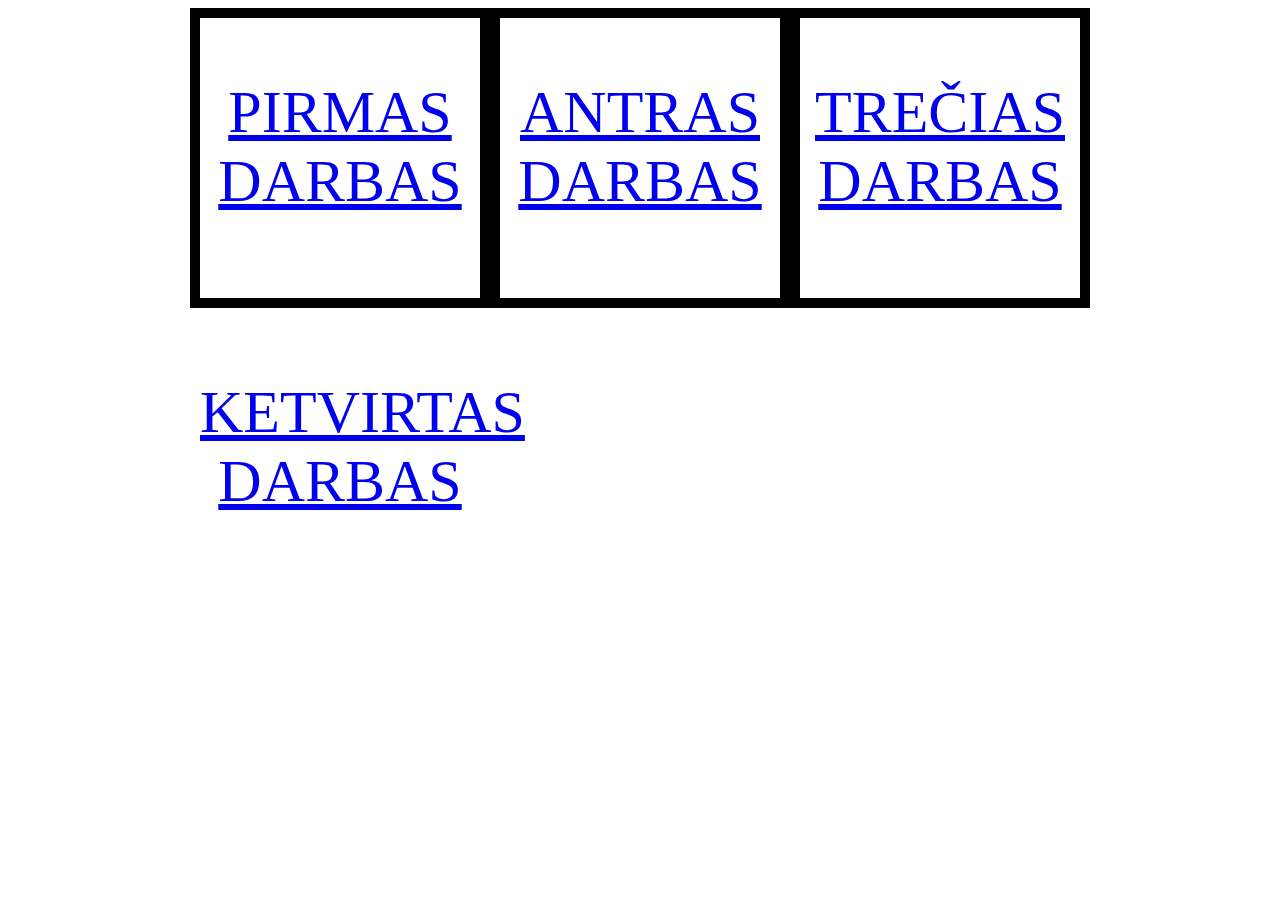
<file: index.html>
<!DOCTYPE html>
<html>
    <head>
        <link rel="stylesheet" type="text/css" href="githubstyle.css">
        <meta charset="utf-8">
    </head>
    <body>
        <div class="div">
            <div class="float"> <p><a href="keliones.html">PIRMAS DARBAS</a></p> </div>
            <div class="float"> <p><a href="pradinis.html">ANTRAS DARBAS</a></a></p> </div>
            <div class="float"> <p><a href="blogas.html">TREČIAS DARBAS</a></p></div>
            <div class="float"> <p><a href="uzd1.html">KETVIRTAS DARBAS</a></p></div>
        </div>
    </body>

</html>
</file>
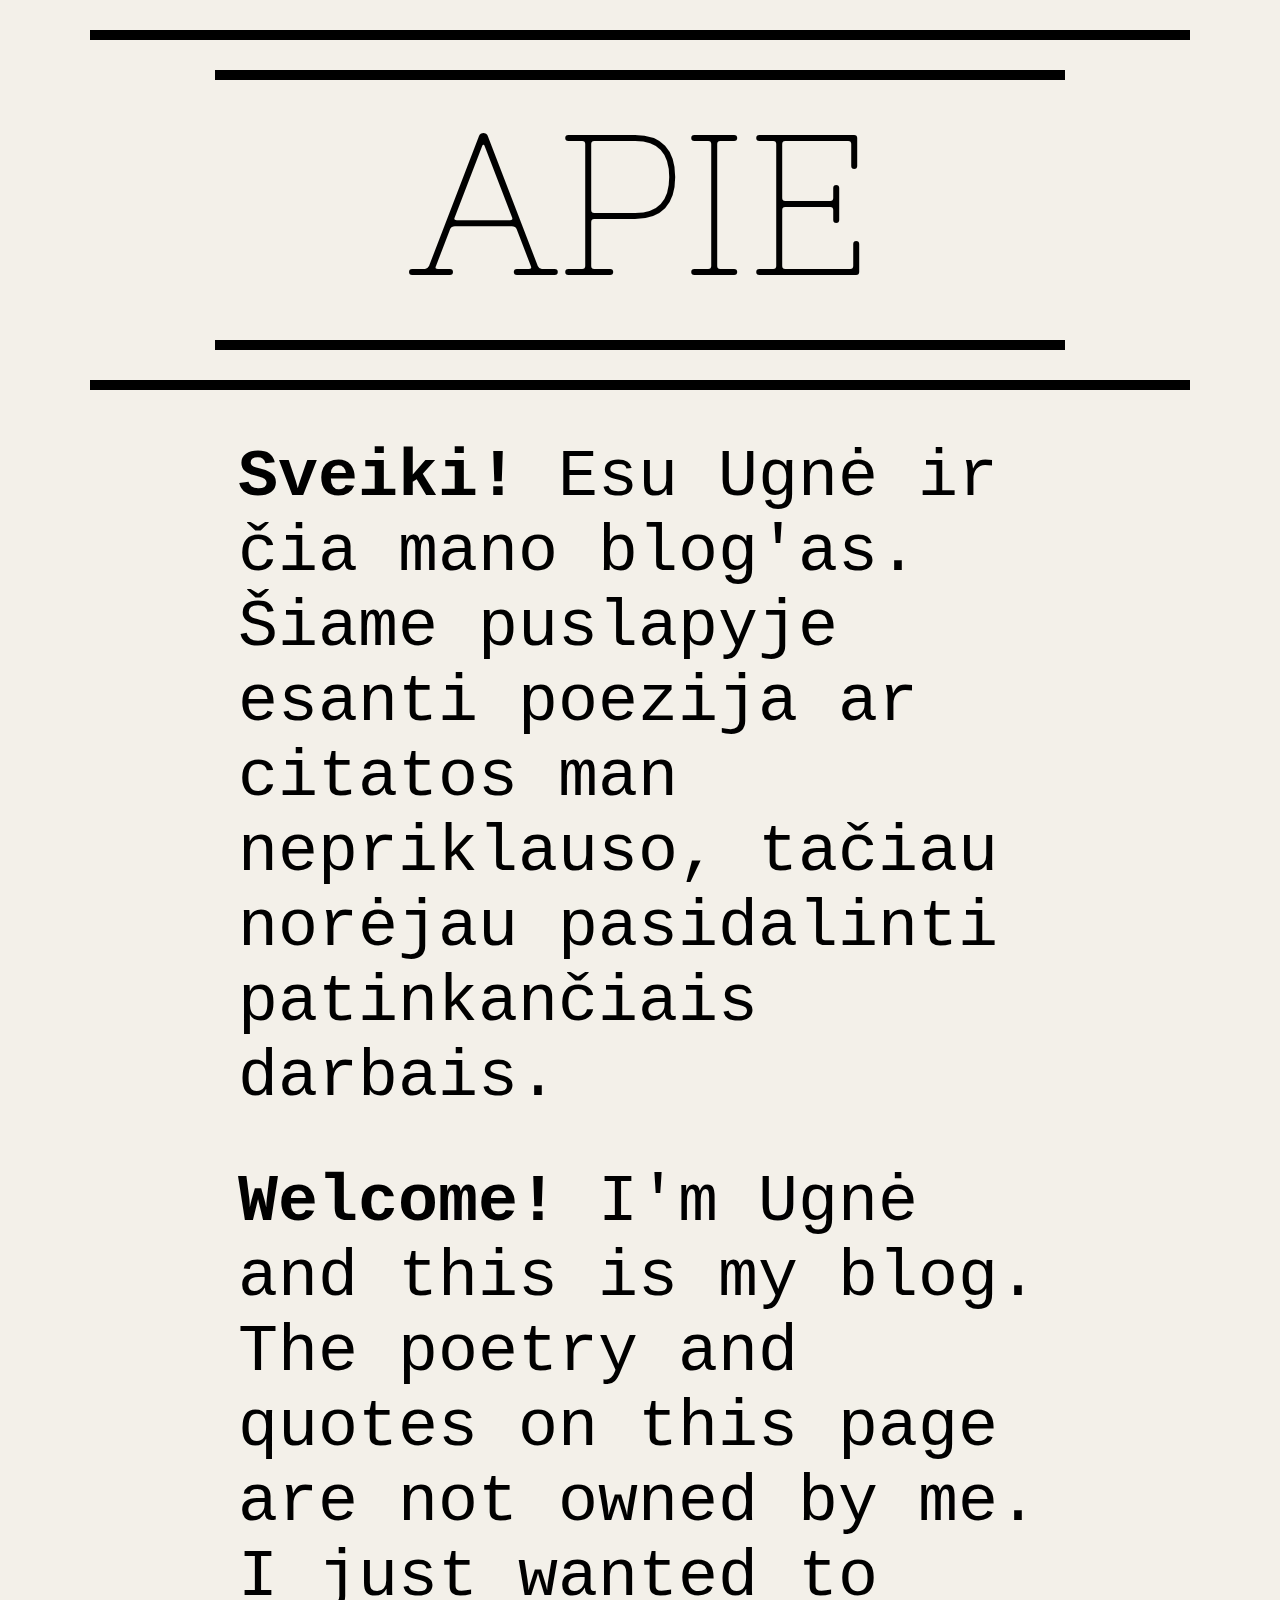
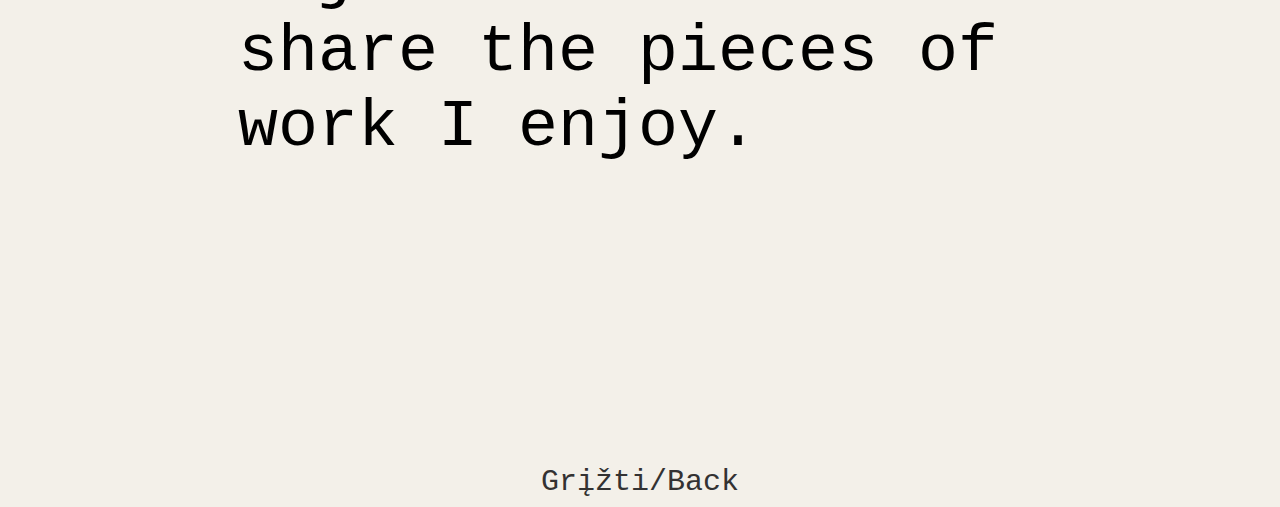
<file: about.html>
<!DOCTYPE html>
<html>
    <head>
        <link rel="stylesheet" type="text/css" href="blogasstyle.css">
        <link href='https://fonts.googleapis.com/css?family=Raleway' rel='stylesheet'>
        <link href='http://fonts.googleapis.com/css?family=Great+Vibes' rel='stylesheet' type='text/css'>

        <link href='http://fonts.googleapis.com/css?family=Nixie+One' rel='stylesheet' type='text/css'>

        <link href='http://fonts.googleapis.com/css?family=Imprima' rel='stylesheet' type='text/css'>
        <meta charset="utf-8">
    </head>
    <body bgcolor="#F3F0E9">
        <div id="div"></div>
        <div class="divtrumpi"></div>
            
        <div id="apie"><h> APIE</h></div>
        <div class="divtrumpi"></div>
        <div id="div"></div>
        <div class="welcome"> <b>Sveiki!</b> Esu Ugnė ir čia mano blog'as. Šiame puslapyje esanti poezija ar citatos man nepriklauso, tačiau norėjau pasidalinti patinkančiais darbais.</div>
        <div class="welcome"><b>Welcome!</b> I'm Ugnė and this is my blog. The poetry and quotes on this page are not owned by me. I just wanted to share the pieces of work I enjoy.</div>
        <div class="back"> <a href="blogas.html">Grįžti/Back</a></div>
    </body>

</html>
</file>
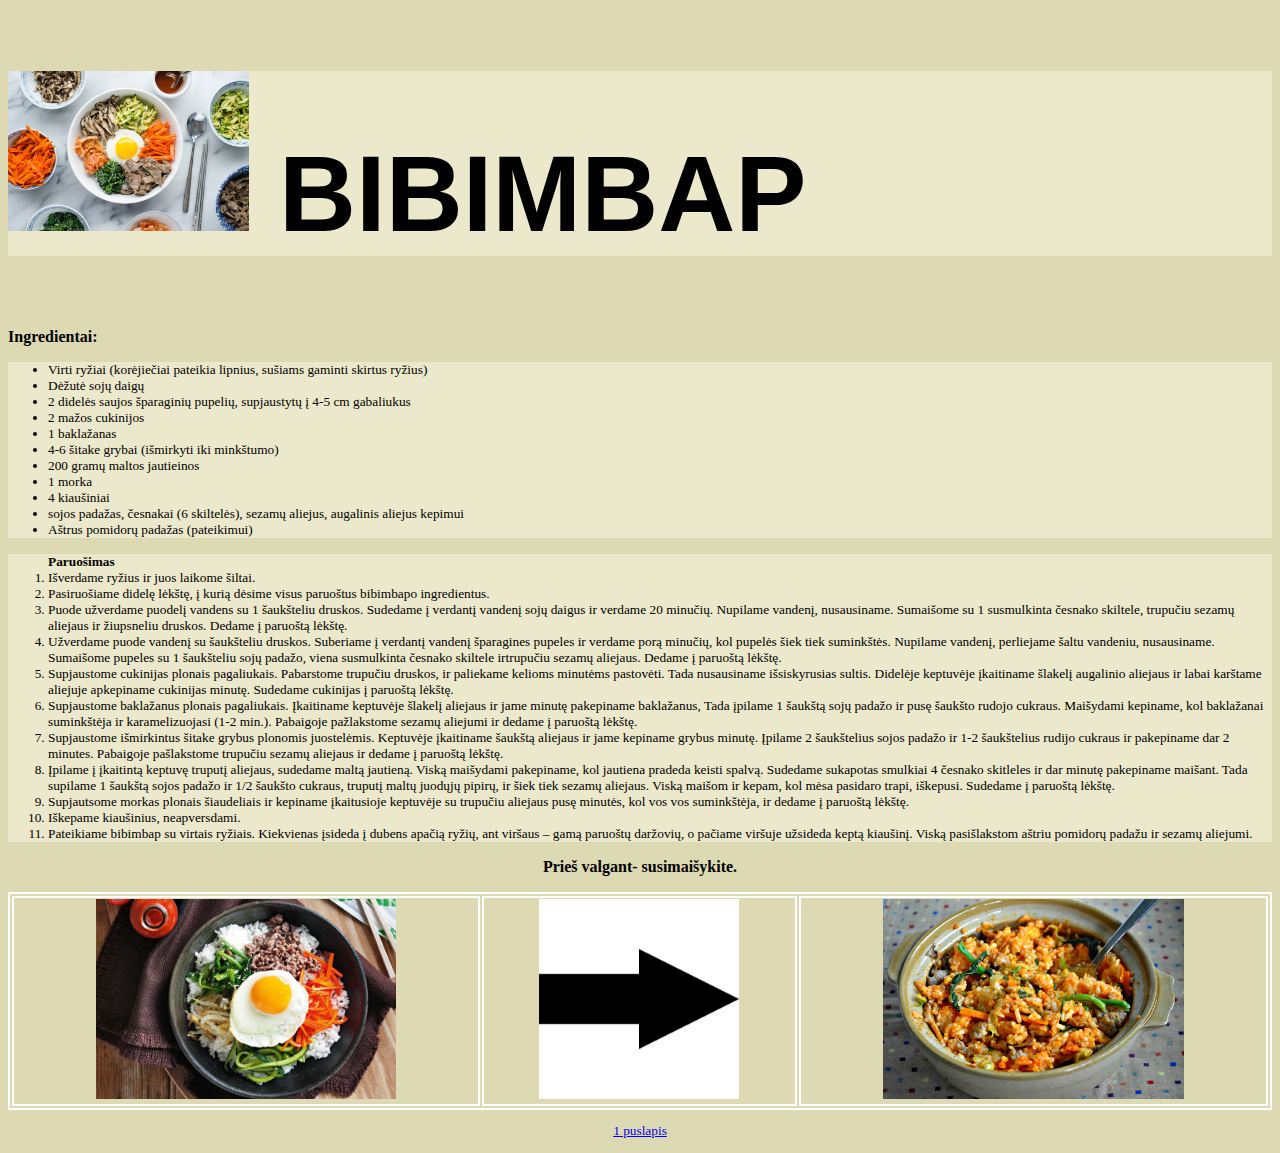
<file: antras.html>
<!DOCTYPE html>
<html>
    <head>
        <link rel="stylesheet" type="text/css" href="mystyle.css">
        <meta charset="utf-8">
    </head>
    <body id="grad">
    <h1 class="pavadinimas2"><img src="bibimbap.jpg" height=160pt> BIBIMBAP</h1>
    <p>
        <b>Ingredientai:</b>
        <ul class="list1">
            <li>Virti ryžiai (korėjiečiai pateikia lipnius, sušiams gaminti skirtus ryžius)</li>
            <li>Dėžutė sojų daigų</li>
            <li>2 didelės saujos šparaginių pupelių, supjaustytų į 4-5 cm gabaliukus</li>
            <li>2 mažos cukinijos</li>
            <li>1 baklažanas</li>
            <li>4-6 šitake grybai (išmirkyti iki minkštumo)</li>
            <li>200 gramų maltos jautieinos</li>
            <li>1 morka</li>
            <li>4 kiaušiniai</li>
            <li>sojos padažas, česnakai (6 skiltelės),  sezamų aliejus, augalinis aliejus kepimui</li>
            <li>Aštrus pomidorų padažas (pateikimui)</li>
        </ul>
    </p>
    <p>
        <ol class="list1">
            <b>Paruošimas</b>
            <li>Išverdame ryžius ir juos laikome šiltai.</li>
            <li>Pasiruošiame didelę lėkštę, į kurią dėsime visus paruoštus bibimbapo ingredientus.</li>
            <li>Puode užverdame puodelį vandens su 1 šaukšteliu druskos. Sudedame į verdantį vandenį sojų daigus ir verdame 20 minučių. Nupilame vandenį, nusausiname. Sumaišome su 1 susmulkinta česnako skiltele, trupučiu sezamų aliejaus ir žiupsneliu druskos. Dedame į paruoštą lėkštę.</li> 
            <li>Užverdame puode vandenį su šaukšteliu druskos. Suberiame į verdantį vandenį šparagines pupeles ir verdame porą minučių, kol pupelės šiek tiek suminkštės. Nupilame vandenį, perliejame šaltu vandeniu, nusausiname. Sumaišome pupeles su 1 šaukšteliu sojų padažo, viena susmulkinta česnako skiltele irtrupučiu sezamų aliejaus. Dedame į paruoštą lėkštę.</li>
            <li>Supjaustome cukinijas plonais pagaliukais. Pabarstome trupučiu druskos, ir paliekame kelioms minutėms pastovėti. Tada nusausiname išsiskyrusias sultis. Didelėje keptuvėje įkaitiname šlakelį augalinio aliejaus ir labai karštame aliejuje apkepiname cukinijas minutę. Sudedame cukinijas į paruoštą lėkštę.</li>
            <li>Supjaustome baklažanus plonais pagaliukais. Įkaitiname keptuvėje šlakelį aliejaus ir jame minutę pakepiname baklažanus, Tada įpilame 1 šaukštą sojų padažo ir pusę šaukšto rudojo cukraus. Maišydami kepiname, kol baklažanai suminkštėja ir karamelizuojasi (1-2 min.). Pabaigoje pažlakstome sezamų aliejumi ir dedame į paruoštą lėkštę.</li>
            <li>Supjaustome išmirkintus šitake grybus plonomis juostelėmis. Keptuvėje įkaitiname šaukštą aliejaus ir jame kepiname grybus minutę. Įpilame  2 šaukštelius sojos padažo ir 1-2 šaukštelius rudijo cukraus ir pakepiname dar 2 minutes. Pabaigoje pašlakstome trupučiu sezamų aliejaus ir dedame į paruoštą lėkštę.</li>
            <li>Įpilame į įkaitintą keptuvę truputį aliejaus, sudedame maltą jautieną. Viską maišydami pakepiname, kol jautiena pradeda keisti spalvą. Sudedame sukapotas smulkiai 4 česnako skitleles ir dar minutę pakepiname maišant. Tada supilame 1 šaukštą sojos padažo ir 1/2 šaukšto cukraus, truputį maltų juodųjų pipirų, ir šiek tiek sezamų aliejaus. Viską maišom ir kepam, kol mėsa pasidaro trapi, iškepusi. Sudedame į paruoštą lėkštę.</li>
            <li>Supjautsome morkas plonais šiaudeliais ir kepiname įkaitusioje keptuvėje su trupučiu aliejaus pusę minutės, kol vos vos suminkštėja, ir dedame į paruoštą lėkštę.  </li>
            <li>Iškepame kiaušinius, neapversdami.</li>
            <li>Pateikiame bibimbap su virtais ryžiais. Kiekvienas įsideda į dubens apačią ryžių, ant viršaus – gamą  paruoštų daržovių, o pačiame viršuje užsideda keptą kiaušinį. Viską pasišlakstom aštriu pomidorų padažu ir sezamų aliejumi.</li>
        </ol>
    </p>
    </p>
    <p align="center">
        <b>Prieš valgant- susimaišykite.</b> 
    </p>
    <table align="center">
        <tr>
            <td><img src="nonmixed.jpeg"  height=200pt></td>
            <td><img src="rodykle.jpg"  height=200pt></td>
            <td><img src="mixed.jpg"  height=200pt></td>
        </tr>
    </table>  
    </body>
    <p id="psl" >
    <a href="pradinis.html"> 1 puslapis</a>
    </p>

</html>
</file>
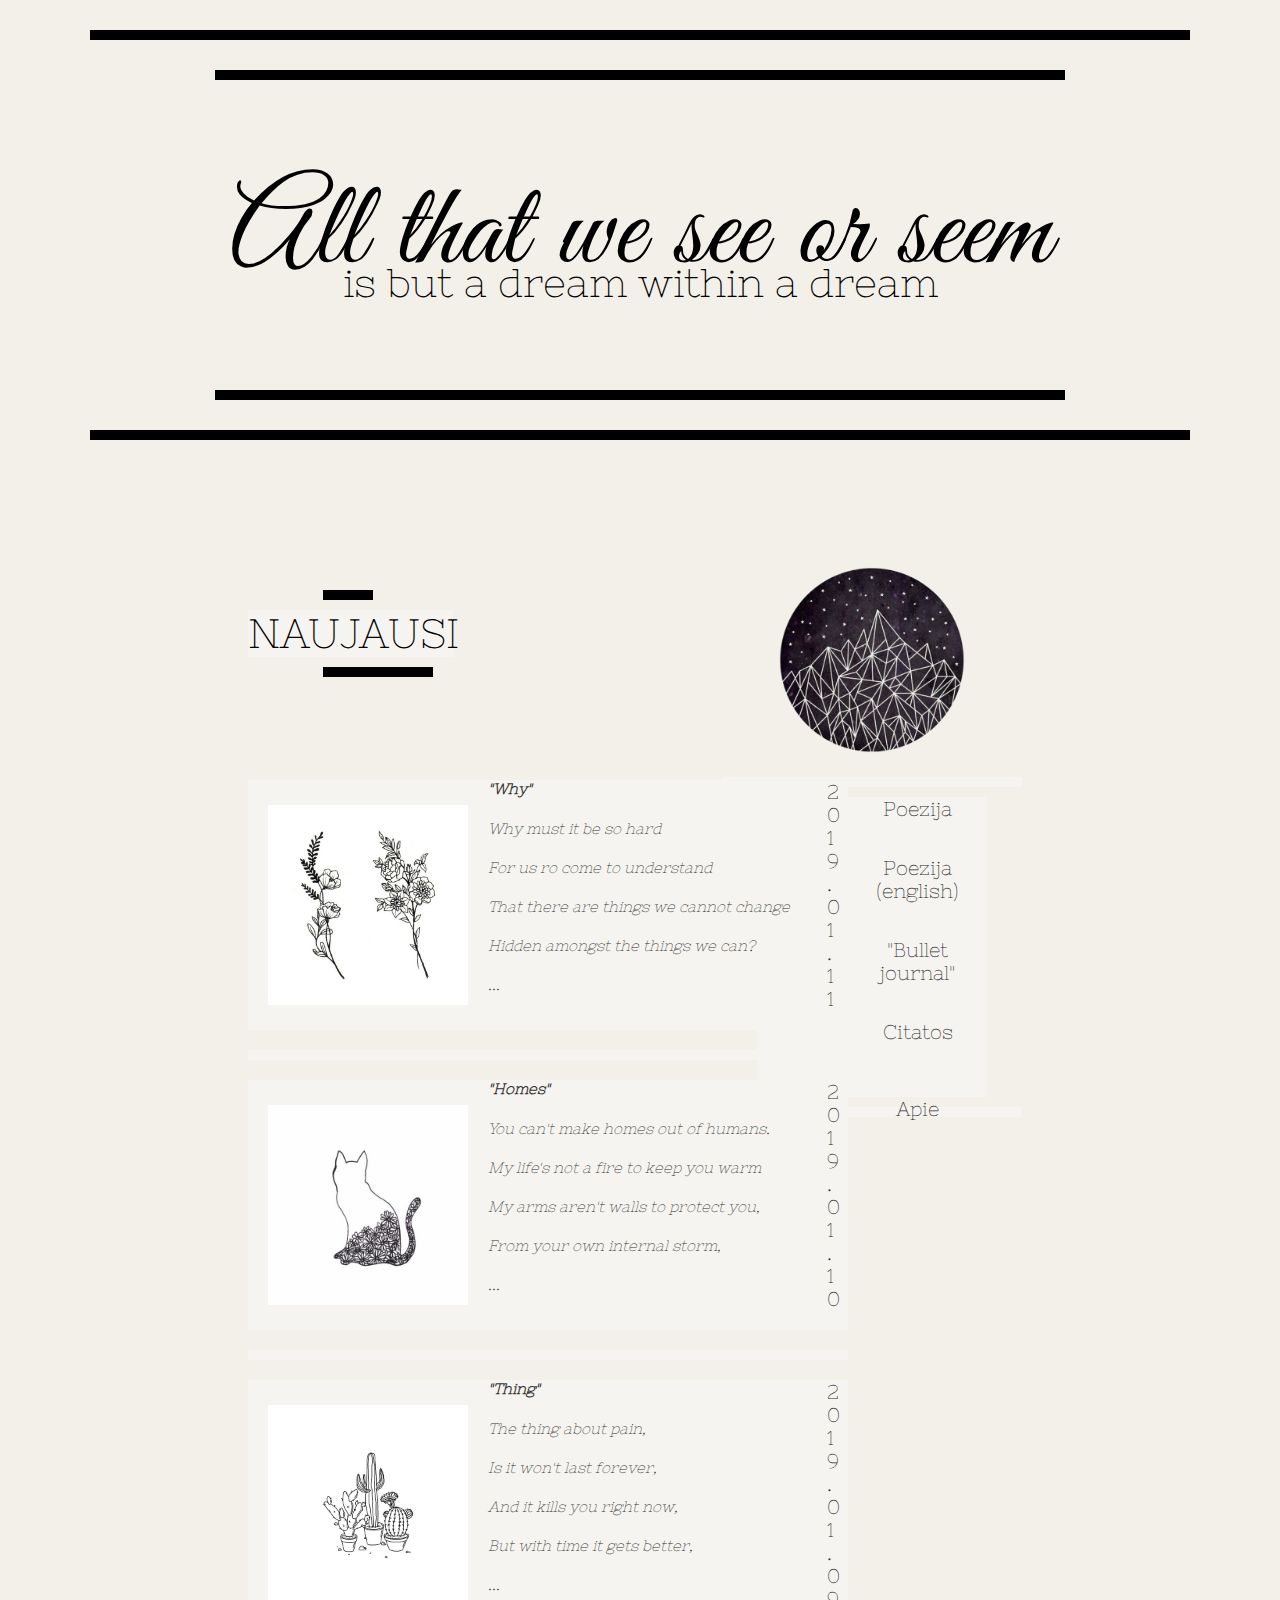
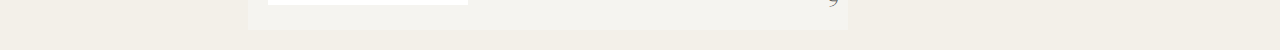
<file: blogas.html>
<!DOCTYPE html>
<html>
    <head>
        <link rel="stylesheet" type="text/css" href="blogasstyle.css">
        <link href='https://fonts.googleapis.com/css?family=Raleway' rel='stylesheet'>
        <link href='http://fonts.googleapis.com/css?family=Great+Vibes' rel='stylesheet' type='text/css'>

        <link href='http://fonts.googleapis.com/css?family=Nixie+One' rel='stylesheet' type='text/css'>
        <meta charset="utf-8">
    </head>
    <body bgcolor="#F3F0E9">
        <div id="div"></div>
        <div class="divtrumpi"></div>
        
        <div>
            <div id="header"><h> All that we see or seem</h></div>
            <div id="header2">is but a dream within a dream</div>
        </div>
        
        <div class="divtrumpi"></div>
        <div id="div"></div>
        <div id="foto"><img src="profilis1.png" align="right" height="200px"></div>
        <div id="divdartrumpesni"></div>
        <div id="naujausi"> NAUJAUSI</div>
        <div id="divdartrumpesni2"></div>

    <a href="poem1.html">
        <div class="tekstai">

        <div class="divfoto"><img src="gele.jpg" align="right" height="200px"></div>
        <div class="divdata">2019.01.11</div> <h class="divpoem"> <b>"Why"</b></h>
        <div class="divpoem"> Why must it be so hard </div>
        <div class="divpoem"> For us ro come to understand</div>
        <div class="divpoem"> That there are things we cannot change</div>
        <div class="divpoem"> Hidden amongst the things we can?</div>
        <div class="divpoem"> ...</div>
        
        </div>
       </a>
        

        <div id="baltitrumpi"></div>
        <div class="atskyrimas"></div>
    <a href="poem2.html"><div class="tekstai">

        <div class="divfoto"><img src="kate.jpg" align="right" height="200px"></div>
        <div class="divdata">2019.01.10</div> <h class="divpoem"> <b>"Homes"</b></h>
        <div class="divpoem"> You can't make homes out of humans. </div>
        <div class="divpoem"> My life's not a fire to keep you warm</div>
        <div class="divpoem"> My arms aren't walls to protect you,</div>
        <div class="divpoem"> From your own internal storm,</div>
        <div class="divpoem"> ...</div>

    </div></a>
        <div class="atskyrimas"></div>

    <a href="poem3.html"><div class="tekstai">

        <div class="divfoto"><img src="cactus.jpg" align="right" height="200px"></div>
        <div class="divdata">2019.01.09</div> <h class="divpoem"> <b>"Thing"</b></h>
        <div class="divpoem"> The thing about pain, </div>
        <div class="divpoem"> Is it won't last forever,</div>
        <div class="divpoem"> And it kills you right now,</div>
        <div class="divpoem"> But with time it gets better,</div>
        <div class="divpoem"> ...</div>

    </div></a>

    <div id="info">
            <div id="infotxt">Poezija</div>
            <div>&NonBreakingSpace;</div>
            <div>&NonBreakingSpace;</div>
            <div id="infotxt">Poezija (english)</div>
            <div>&NonBreakingSpace;</div>
            <div>&NonBreakingSpace;</div>
            <div id="infotxt">"Bullet journal"</div>
            <div>&NonBreakingSpace;</div>
            <div>&NonBreakingSpace;</div>
            <div id="infotxt">Citatos</div>
            <div>&NonBreakingSpace;</div>
            <div>&NonBreakingSpace;</div>
            <div>&NonBreakingSpace;</div>
            <div id="infotxt"><a href="about.html">Apie</a></div>
    </div>
        <div id="baltitrumpi1"></div>
        
    </body>

</html>
</file>
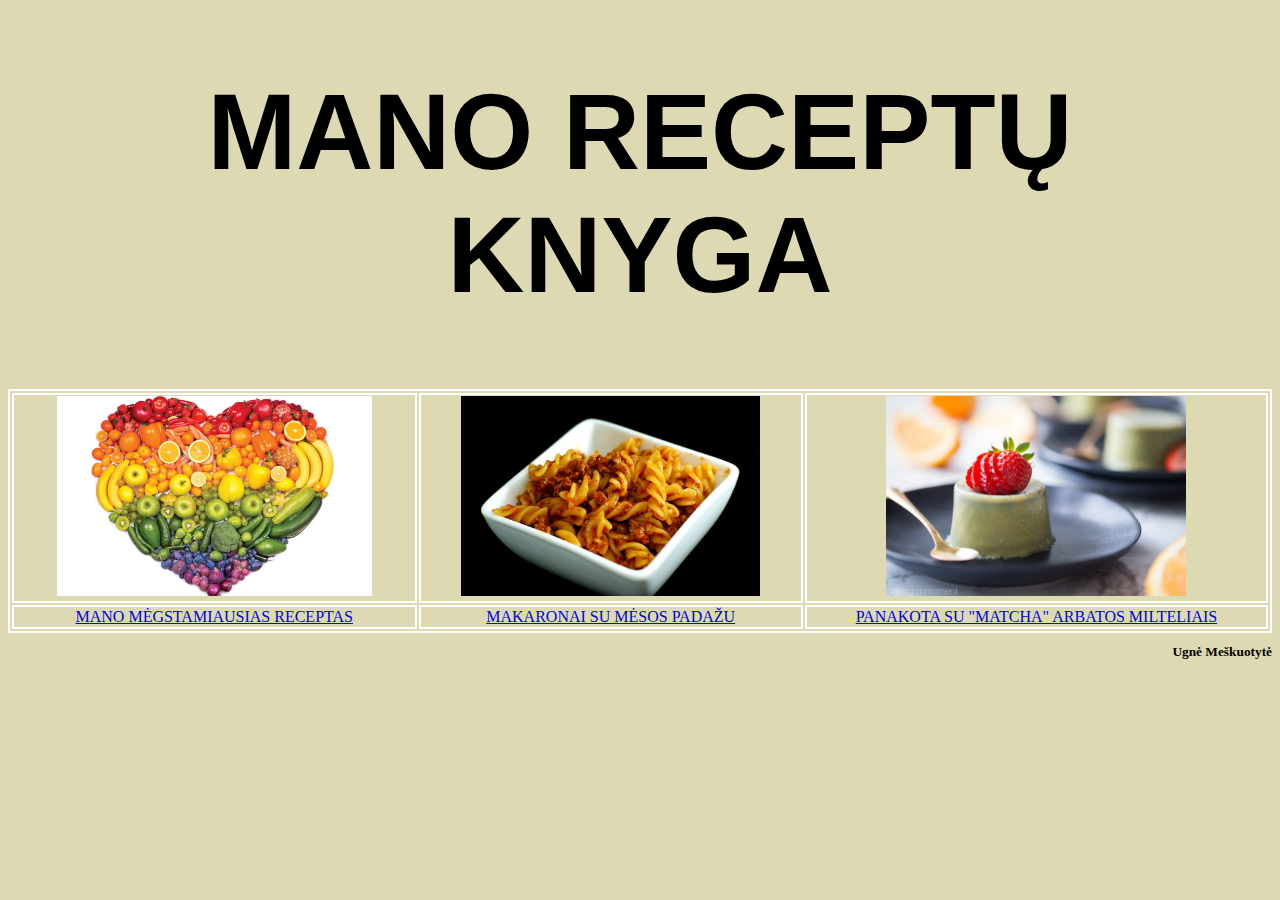
<file: index1.html>
<!DOCTYPE html>
<html>
    <head>
        <link rel="stylesheet" type="text/css" href="mystyle.css">
        <meta charset="utf-8">
    </head>
    <body id="grad">
        <h1 class="pavadinimas">
            MANO RECEPTŲ KNYGA
        </h1>
        <table align="center">
            <tr>
                <td><img src="maistas.jpg"height=200pt></td>
                <td><img src="makaronai.jpg" height=200pt></td>
                <td><img src="panakota.jpg" height=200pt></td>
            </tr>
            <tr>
                <td><a href="antras.html">MANO MĖGSTAMIAUSIAS RECEPTAS</a></td>
                <td><a href="http://kasuvalgyti.lt/2011/09/makaronai-su-mesos-padazu/"> MAKARONAI SU MĖSOS PADAŽU</a></td>
                <td><a href="https://www.15min.lt/maistas/receptas/panakota-su-matcha-arbatos-milteliais-5141">PANAKOTA SU "MATCHA" ARBATOS MILTELIAIS</a></td>
            </tr>
        </table>
        <h2 id="vardas1"> Ugnė Meškuotytė</h2>
    </body>

</html>
</file>
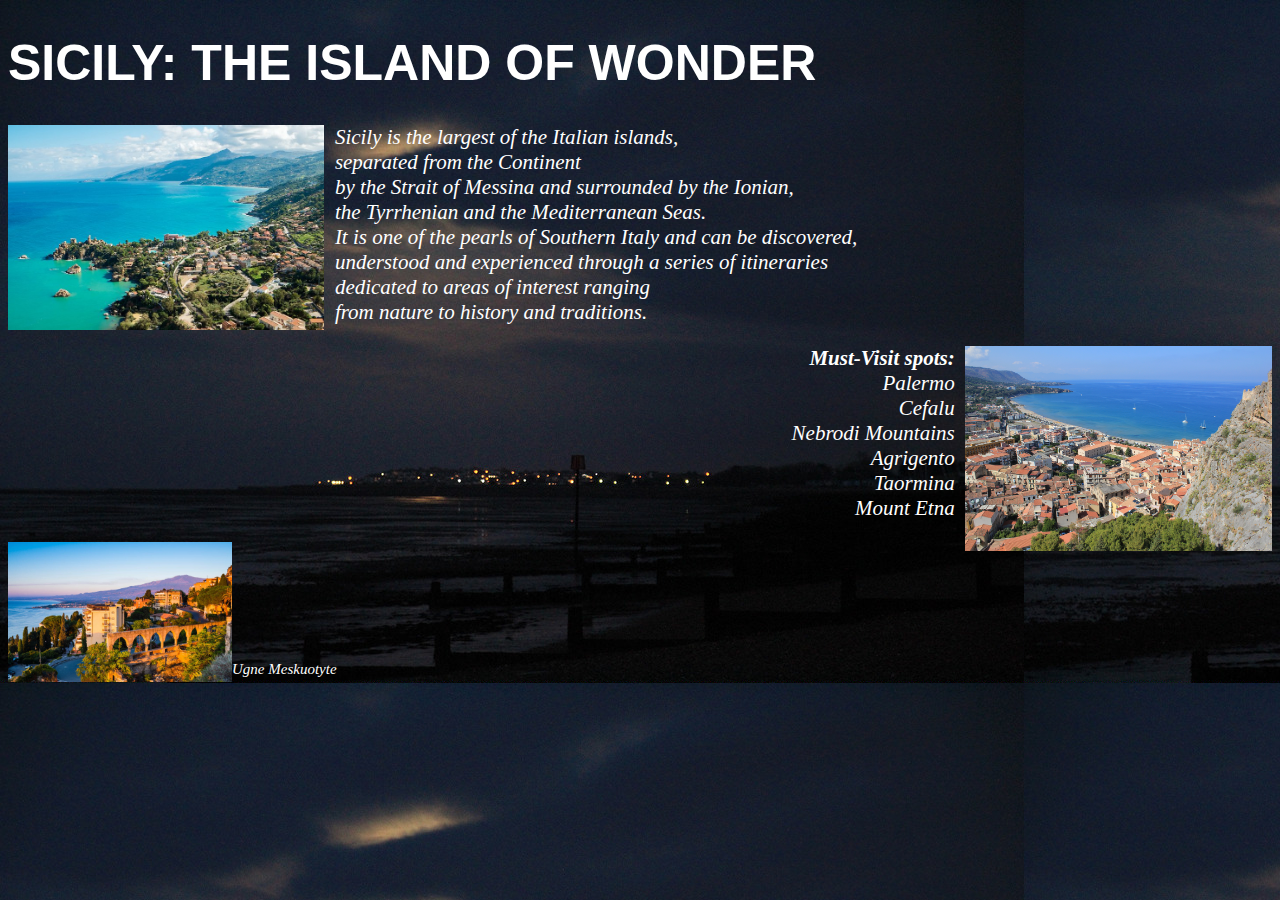
<file: keliones.html>
<!DOCTYPE html>
<html>
    <head>
        <style>
            .antrastes{
                font-size:50px;
                font-family:'Segoe UI', Tahoma, Geneva, Verdana, sans-serif;
                font-style: bold;
                text-align:left;
                color: white;
            }
            .tekstas{

                font-size:21px;
                font-family:Cambria, Cochin, Georgia, Times, 'Times New Roman', serif;
                text-align:left;
                font-style:italic;
                color: white;
            }
            .list{
                font-size:21px;
                font-family: Cambria, Cochin, Georgia, Times, 'Times New Roman', serif;
                text-align: right;
                font-style:italic;
                color: white;
            }
            #vardas{
                font-size:15px;
                font-family: Cambria, Cochin, Georgia, Times, 'Times New Roman', serif;
                font-style:italic;
                color: white;
                text-align:bottom;
            }
        </style>
    </head>

    <body background="jura1.jpg">
    <h1 class="antrastes" > SICILY: THE ISLAND OF WONDER </h1>
    <p class="tekstas">    
        <img src="sicilija.jpg" align="left" height="205">
        <list>
        &NonBreakingSpace; Sicily is the largest of the Italian islands, <br>
        &NonBreakingSpace; separated from the Continent <br>
        &NonBreakingSpace; by the Strait of Messina and surrounded by the Ionian, <br>
        &NonBreakingSpace; the Tyrrhenian and the Mediterranean Seas.<br>
    
        &NonBreakingSpace; It is one of the pearls of Southern Italy and can be discovered, <br>
        &NonBreakingSpace; understood and experienced through a series of itineraries <br>
        &NonBreakingSpace; dedicated to areas of interest ranging <br>
        &NonBreakingSpace; from nature to history and traditions. <br>
        </list>
    
    </p>
    <p class="list">
        <img src="namai.jpg" align="right" height="205">
        <list> 
            <b>Must-Visit spots: &NonBreakingSpace; </b> <br>
            Palermo &NonBreakingSpace;<br>
            Cefalu &NonBreakingSpace;<br>
            Nebrodi Mountains &NonBreakingSpace;<br>
            Agrigento &NonBreakingSpace;<br>
            Taormina &NonBreakingSpace;<br>
            Mount Etna &NonBreakingSpace;<br>
            
        </list>
    </p>
    <img src="taip.jpg" align="left" height="140">
    <p id="vardas">
        <br><br><br><br><br><br><br>
        Ugne Meskuotyte
    </p>
    </body>


</html>
</file>
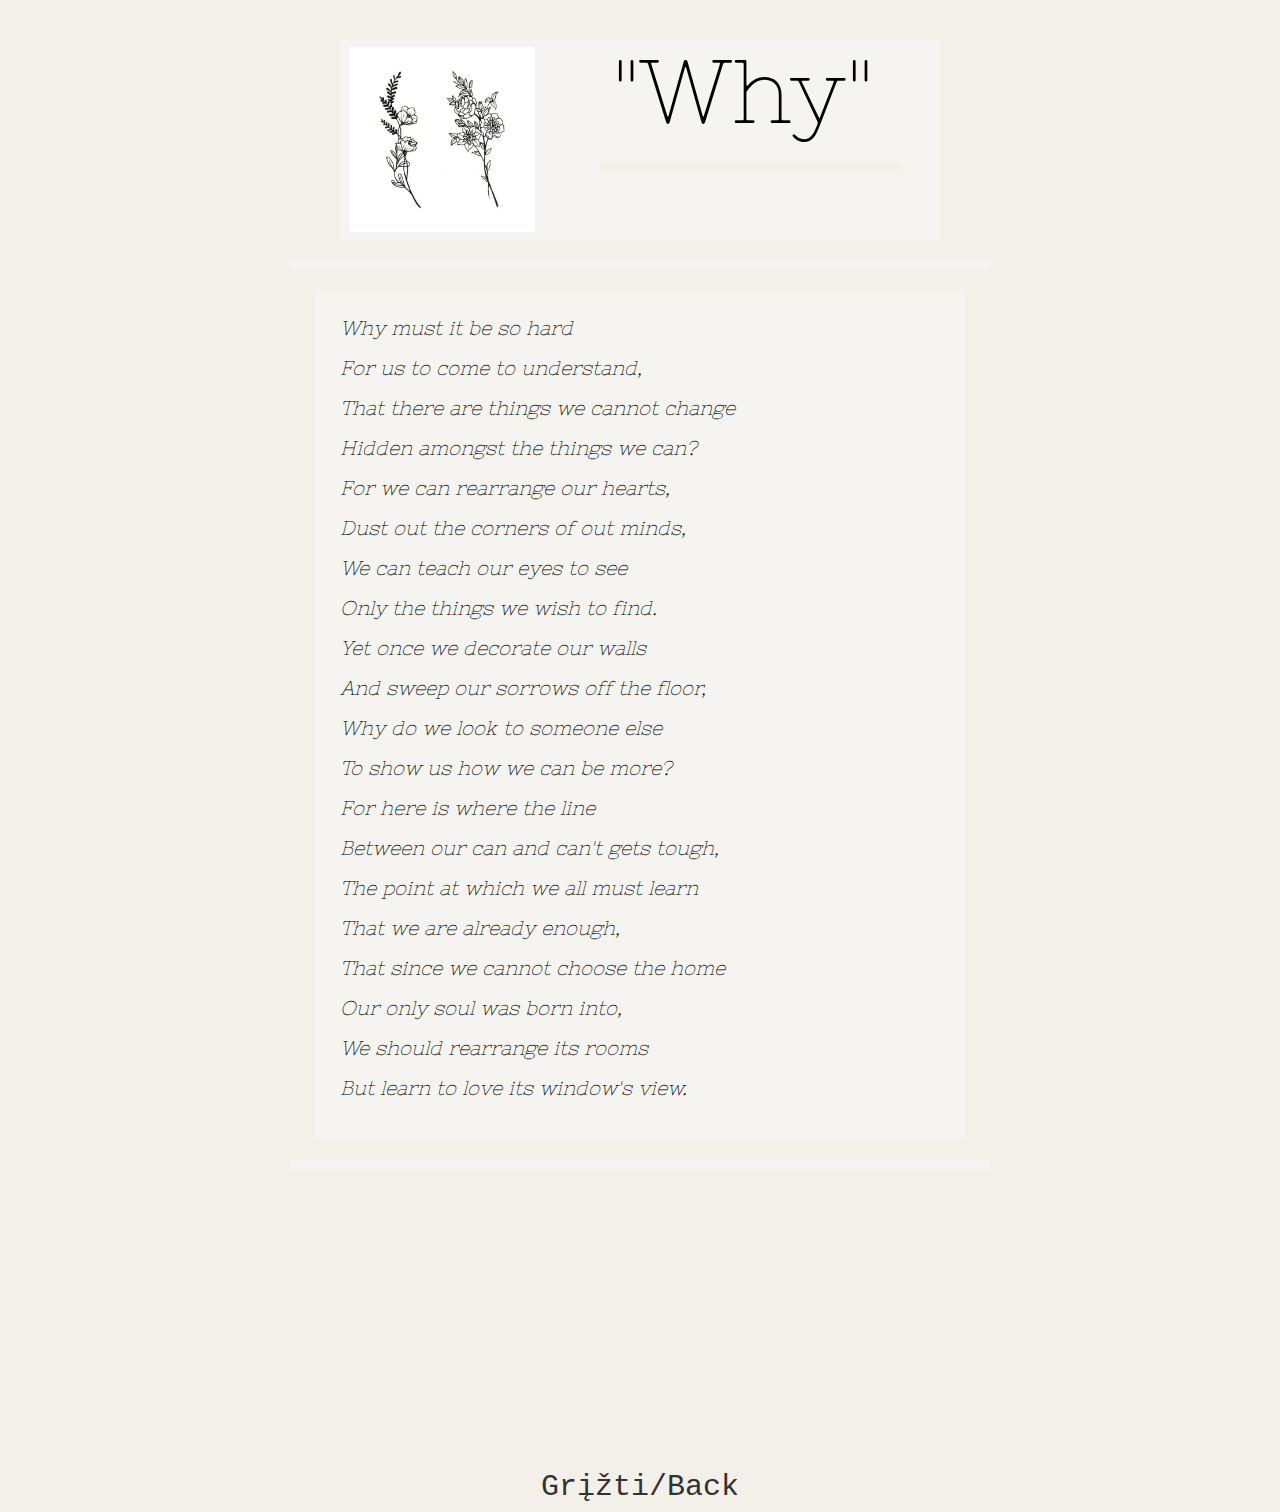
<file: poem1.html>
<!DOCTYPE html>
<html>
    <head>
    <link rel="stylesheet" type="text/css" href="blogasstyle.css">
    <link href='https://fonts.googleapis.com/css?family=Raleway' rel='stylesheet'>
    <link href='http://fonts.googleapis.com/css?family=Great+Vibes' rel='stylesheet' type='text/css'>

    <link href='http://fonts.googleapis.com/css?family=Nixie+One' rel='stylesheet' type='text/css'>

    <meta charset="utf-8">
    </head>
    <body bgcolor="#F3F0E9">

        <div class="poempav">
            <div class="poemdivfoto"><img src="gele.jpg" align="right" height="185px"></div>
            <div class="poemheader">"Why"<div class="poempavb"></div></div>
        </div>
        <div class="poembruksnyst"></div>
        <div class="poemfonas">
                <br>
            
            <div class="poem">
                    Why must it be so hard<br>
                    For us to come to understand,<br>
                    That there are things we cannot change<br>
                    Hidden amongst the things we can?<br>
                    For we can rearrange our hearts,<br>
                    Dust out the corners of out minds, <br>
                    We can teach our eyes to see<br>
                    Only the things we wish to find.<br>
                    Yet once we decorate our walls<br>
                    And sweep our sorrows off the floor,<br>
                    Why do we look to someone else<br>
                    To show us how we can be more?<br>
                    For here is where the line<br>
                    Between our can and can't gets tough,<br>
                    The point at which we all must learn<br>
                    That we are already enough,<br>
                    That since we cannot choose the home<br>
                    Our only soul was born into,<br>
                    We should rearrange its rooms<br>
                    But learn to love its window's view.<br>
            </div>

        </div>
        <div class="poembruksnysb"></div>
        <div class="back"> <a href="blogas.html">Grįžti/Back</a></div>
        
    </body>

</html>
</file>
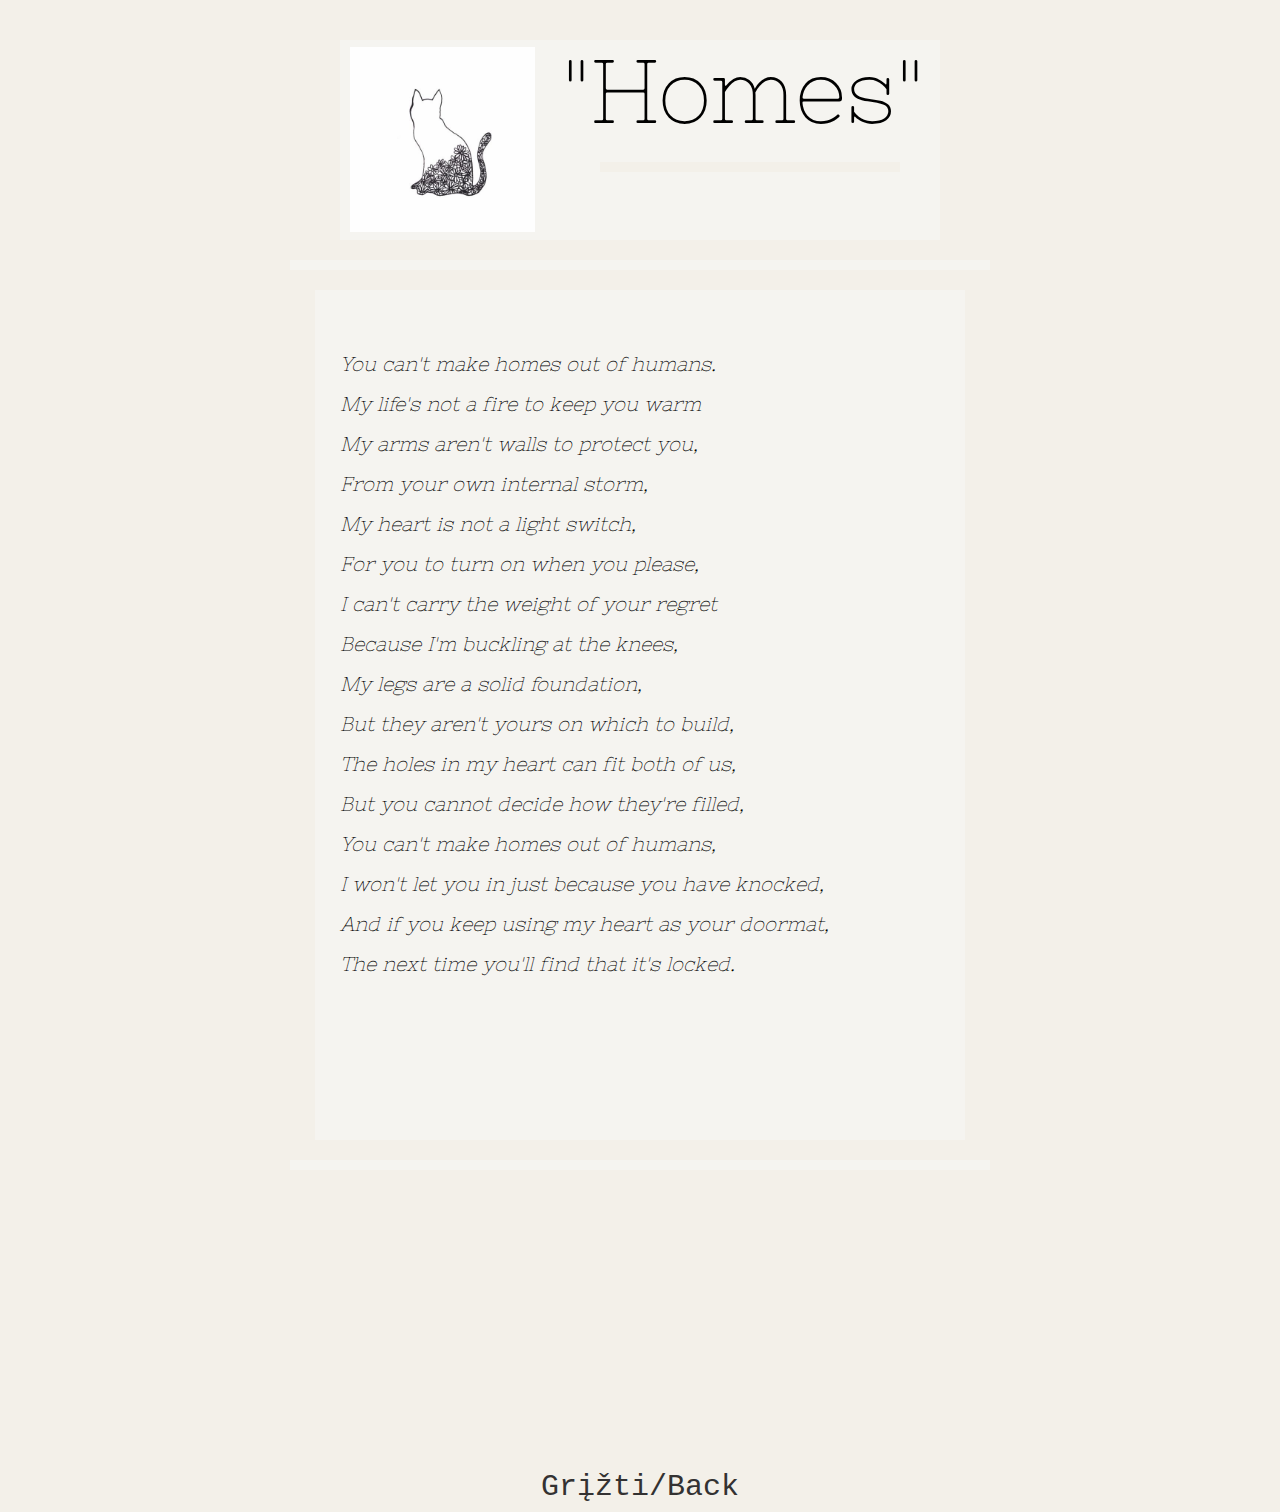
<file: poem2.html>
<!DOCTYPE html>
<html>
    <head>
    <link rel="stylesheet" type="text/css" href="blogasstyle.css">
    <link href='https://fonts.googleapis.com/css?family=Raleway' rel='stylesheet'>
    <link href='http://fonts.googleapis.com/css?family=Great+Vibes' rel='stylesheet' type='text/css'>

    <link href='http://fonts.googleapis.com/css?family=Nixie+One' rel='stylesheet' type='text/css'>

    <meta charset="utf-8">
    </head>
    <body bgcolor="#F3F0E9">

        <div class="poempav">
            <div class="poemdivfoto"><img src="kate.jpg" align="right" height="185px"></div>
            <div class="poemheader">"Homes"<div class="poempavb"></div></div>
        </div>
        <div class="poembruksnyst"></div>
        <div class="poemfonas">
            <br><br><br>
            <div class="poem">
                    You can't make homes out of humans.<br>
                    My life's not a fire to keep you warm<br>
                    My arms aren't walls to protect you,<br>
                    From your own internal storm,<br>
                    My heart is not a light switch,<br>
                    For you to turn on when you please,<br>
                    I can't carry the weight of your regret<br>
                    Because I'm buckling at the knees,<br>
                    My legs are a solid foundation,<br>
                    But they aren't yours on which to build,<br>
                    The holes in my heart can fit both of us,<br>
                    But you cannot decide how they're filled,<br>
                    You can't make homes out of humans,<br>
                    I won't let you in just because you have knocked,<br>
                    And if you keep using my heart as your doormat,<br>
                    The next time you'll find that it's locked.<br>

            </div>

        </div>
        <div class="poembruksnysb"></div>
        <div class="back"> <a href="blogas.html">Grįžti/Back</a></div>
        
    </body>

</html>
</file>
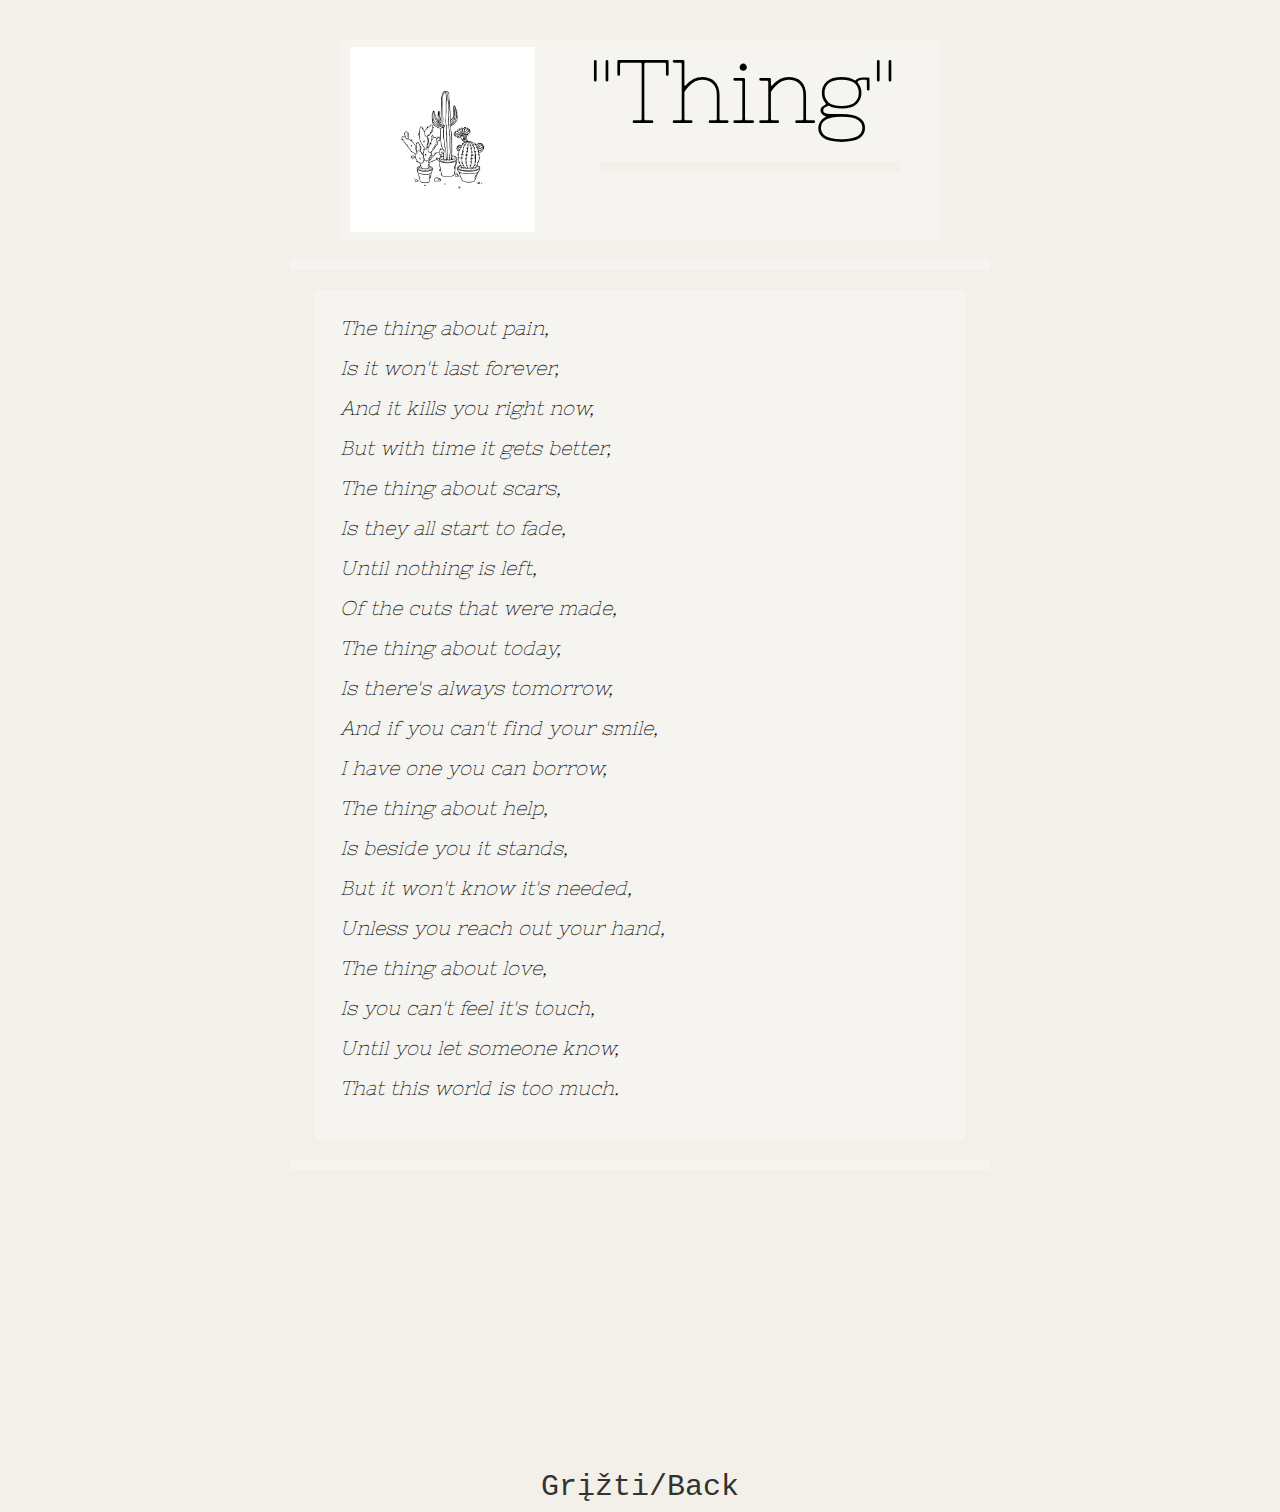
<file: poem3.html>
<!DOCTYPE html>
<html>
    <head>
    <link rel="stylesheet" type="text/css" href="blogasstyle.css">
    <link href='https://fonts.googleapis.com/css?family=Raleway' rel='stylesheet'>
    <link href='http://fonts.googleapis.com/css?family=Great+Vibes' rel='stylesheet' type='text/css'>

    <link href='http://fonts.googleapis.com/css?family=Nixie+One' rel='stylesheet' type='text/css'>

    <meta charset="utf-8">
    </head>
    <body bgcolor="#F3F0E9">

        <div class="poempav">
            <div class="poemdivfoto"><img src="cactus.jpg" align="right" height="185px"></div>
            <div class="poemheader">"Thing"<div class="poempavb"></div></div>
        </div>
        <div class="poembruksnyst"></div>
        <div class="poemfonas">
            <br>
            <div class="poem">
                    The thing about pain,<br>
                    Is it won't last forever,<br>
                    And it kills you right now,<br>
                    But with time it gets better,<br>
                    The thing about scars,<br>
                    Is they all start to fade,<br>
                    Until nothing is left,<br>
                    Of the cuts that were made,<br>
                    The thing about today,<br>
                    Is there's always tomorrow,<br>
                    And if you can't find your smile,<br>
                    I have one you can borrow,<br>
                    The thing about help,<br>
                    Is beside you it stands,<br>
                    But it won't know it's needed,<br>
                    Unless you reach out your hand,<br>
                    The thing about love,<br>
                    Is you can't feel it's touch,<br>
                    Until you let someone know,<br>
                    That this world is too much.<br>

            </div>

        </div>
        <div class="poembruksnysb"></div>
        <div class="back"> <a href="blogas.html">Grįžti/Back</a></div>
        
    </body>

</html>
</file>
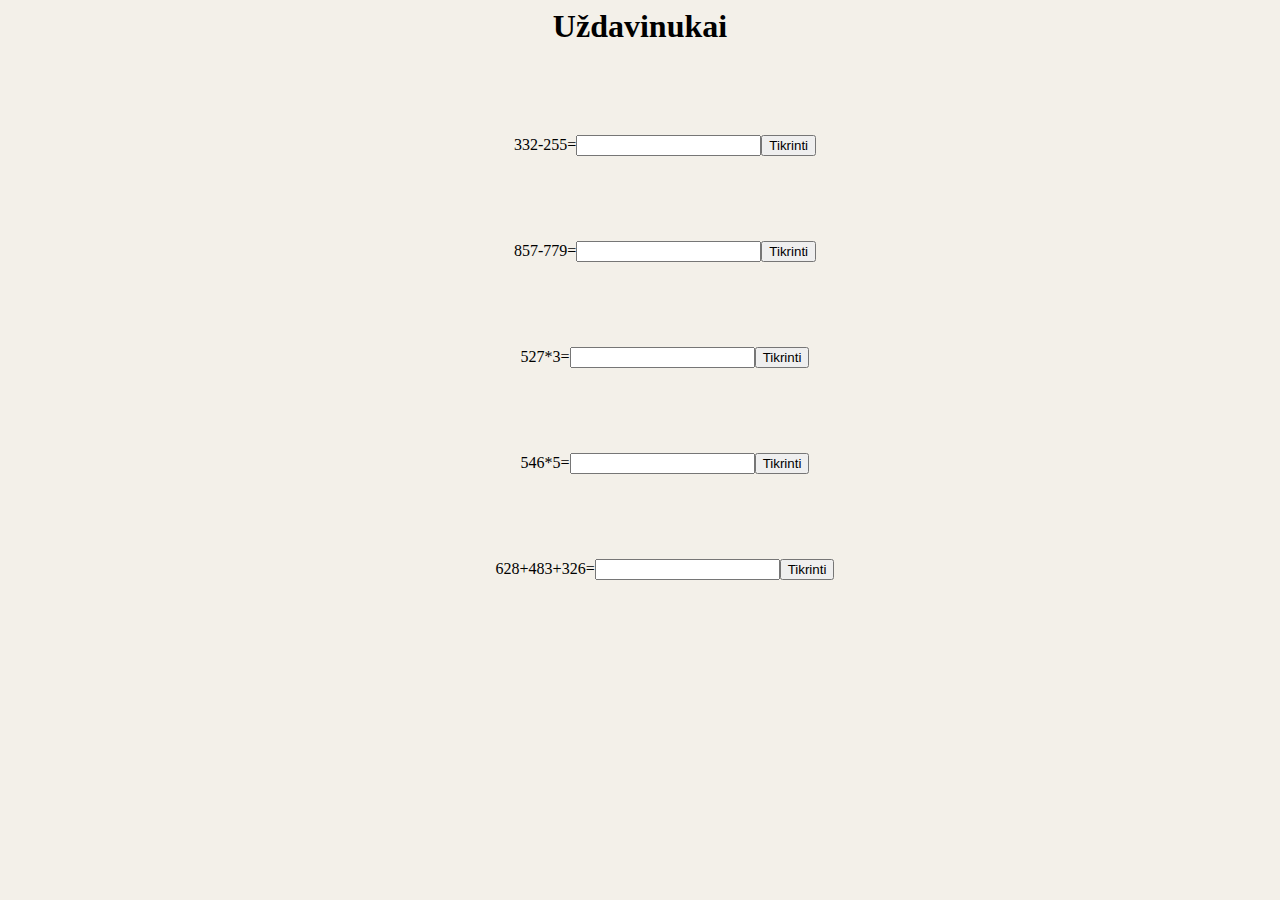
<file: uzd1.html>
<html>
    <head>
        <meta charset="utf-8">
    </head>
    <body bgcolor="#F3F0E9">
    <h1> <div align="center"><font face="verdana">Uždavinukai</font></div> </h1> <br/>
    <p><div align="center"><img id="hei" src="fox.gif" height=50>332-255=<input id="v1"><button id="b1"onclick=kzk()>Tikrinti</button></div></p> <br/>
    <p><div align="center"><img id="hei2" src="fox.gif" height=50>857-779=<input id="v2"><button id="b2" onclick=kzk1()> Tikrinti</button></div></p><br/>
    <p><div align="center"><img id="hei3" src="fox.gif" height=50>527*3=<input id="v3"><button id="b3" onclick=kzk2()> Tikrinti</button></div></p><br/>
    <p><div align="center"><img id="hei4" src="fox.gif" height=50>546*5=<input id="v4"><button id="b4" onclick=kzk3()> Tikrinti</button></div></p><br/>
    <p><div align="center"><img id="hei5" src="fox.gif" height=50>628+483+326=<input id="v5"><button id="b5"onclick=kzk4()> Tikrinti</button></div></p><br/>

    <script>
        document.getElementById("v1").innerHTML="YAY";
        document.getElementById("hei").style.visibility="hidden";
        document.getElementById("hei2").style.visibility="hidden";
        document.getElementById("hei3").style.visibility="hidden";
        document.getElementById("hei4").style.visibility="hidden";
        document.getElementById("hei5").style.visibility="hidden";
        function kzk()
        {
            var x=document.getElementById("v1").value;
            if(x==77)
            {
                document.getElementById("b1").innerHTML = "TAIP";
                document.getElementById("hei").style.visibility="visible";
            }
            else 
            {
                document.getElementById("b1").innerHTML = "NE";
                document.getElementById("hei").style.visibility="hidden";
            }
        }
        function kzk1()
        {
            var x=document.getElementById("v2").value;
            if(x==78)
            {
            document.getElementById("b2").innerHTML = "TAIP";
            document.getElementById("hei2").style.visibility="visible";
            }
            else 
            {
            document.getElementById("b2").innerHTML = "NE";
            document.getElementById("hei2").style.visibility="hidden";
            }
        }
        function kzk2()
        {
            var x=document.getElementById("v3").value;
            if(x==1581)
            {
            document.getElementById("hei3").style.visibility="visible";
            document.getElementById("b3").innerHTML = "TAIP";
            }
            else 
            {
            document.getElementById("b3").innerHTML = "NE";
            document.getElementById("hei3").style.visibility="hidden";
            }
        }
        function kzk3()
        {
            var x=document.getElementById("v4").value;
            if(x==2730)
            {
            document.getElementById("hei4").style.visibility="visible";
            document.getElementById("b4").innerHTML = "TAIP";
            }
            else 
            {
            document.getElementById("b4").innerHTML = "NE";
            document.getElementById("hei4").style.visibility="hidden";
            }
        }
        function kzk4()
        {
            var x=document.getElementById("v5").value;
            if(x==1437)
            {
            document.getElementById("hei5").style.visibility="visible";
            document.getElementById("b5").innerHTML = "TAIP";
            }
            else 
            {
            document.getElementById("b5").innerHTML = "NE";
            document.getElementById("hei5").style.visibility="hidden";
            }
        }
    </script>
</body>
</html>
</file>
<file: githubstyle.css>
.div{
    margin: auto;
    height: 300px;
    width: 900px;
    background-color: black;
}
.float{
    margin: 10px;
    background-color:White;
    text-align: center;
    float: left;
    color:0, 0, 0;
    width: 280px;
    height: 280px;
    font-size: 45pt;
}
</file>
<file: blogasstyle.css>
@font-face{
    font-family: fontyfont;
    src: url(GreatVibes-Regular.ttf);
}
@font-face{
    font-family: fonter;
    src: url(NixieOne.ttf);
}
#div{
    margin: auto;
    margin-top: 30px;
    height: 10px;
    width: 1100px;
    background-color: black;
}

.divtrumpi{
    margin: auto;
    margin-top: 30px;
    margin-bottom: 0px;
    height: 10px;
    width: 850px;
    background-color: black;
}
#divdartrumpesni{
    margin:auto;
    margin-top:150px;
    margin-bottom: 0px;
    margin-left: 315px;
    height: 10px;
    width: 50px;
    background-color: black;
}
#divdartrumpesni2{
    margin:auto;
    margin-top:10px;
    margin-bottom: 0px;
    margin-left: 315px;
    height: 10px;
    width: 110px;
    background-color: black;
    
    
}
#header{
    font-family: fontyfont;
    width: 850px;
    height: 100px;
    text-align: center;
    margin: auto;
    margin-top: 80px;
    margin-bottom: 0px;
    color: #000;
    font-size: 120px;
}
#header2{
    font-family: fonter;
    width: 850px;
    height: 100px;
    text-align: center;
    margin: auto;
    margin-top: 0px;
    margin-bottom: 0px
    color: #000;
    
    font-size: 40px;
}
#naujausi{
   font-family: fonter; 
    width: 205px;
    height: 47px;
    text-align: left;
    margin: auto;
    margin-top: 10px;
    margin-bottom: 0px
    color: #000;
    
    margin-left: 240px;
    background-color: #F5F4F0;
    
    font-size: 41px;
}
#foto{
    margin-right: 300px;
    margin-top: 120px;
    float: right;
}
#baltitrumpi{
    margin: auto;
    margin-top:100px;
    margin-right: 250px;
    height: 10px;
    width: 300px;
    background-color:#F5F4F0;
}
#baltitrumpi1{
    margin: auto;
    margin-top:10px;
    margin-right: 250px;
    height: 10px;
    width: 300px;
    background-color:#F5F4F0;
}
#info{
    margin: auto;
    margin-top:10px;
    margin-right: 285px;
    margin-bottom: 0px;
    height: 300px;
    width: 230px;
    background-color:#F5F4F0 ;
}
#infotxt{
    font-family: fonter;
    color: rgb(51, 50, 50);
    text-align:center;
    
    font-size: 20px;
}
.tekstai{
    float: left;
    margin:auto;
    margin-left: 240px;
    margin-top:20px;
    margin-bottom: 20px;
    width:600px;
    height:250px;
    background-color: #F5F4F0;
}
.divfoto{
    margin-left: 20px;
    margin-top: 25px;
    margin-right: 20px;
    float:left;
}
.divdata{
   
    font-family: fonter;
    color: rgb(51, 50, 50);
    float: right;
    margin-right: 20px;
    width:1px;
    word-wrap: break-word;
    
    font-size: 20px;
}
.divpoem{
    font-family: fonter;
    margin-top:22px;
    align:left;
    color: rgb(51, 50, 50);
    font-style: italic;
    
    font-size: 15px;
}
.atskyrimas{
        margin: auto;
        margin-left: 240px;
        height: 10px;
        width: 600px;
        float: left;
        background-color:#F5F4F0;
}
#apie{
    font-family: fonter;
    width: 850px;
    height: 100px;
    text-align: center;
    margin: auto;
    margin-top: 10px;
    margin-bottom: 150px;

    color: #000;
    
    font-size: 200px;
}
.welcome{
    font-size: 50pt;
    margin: auto;
    margin-left: 230px;
    margin-top: 50px;
    margin-right: 230px;
    font-family: 'Courier New';
    font: 40px;
}
a:hover{
    font-size: 115%;
    color: black;
}
a:link{
    text-decoration:none;
    color:rgb(51, 50, 50);
}
a:visited{
    color: rgb(51, 50, 50);
    text-decoration: none;
}
.back{
    font-family: 'Courier New';
    font-size: 30px;
    margin-top: 300px;
    text-align:center;
}

.poemfonas{
    text-align:center;
    background-color:#F5F4F0;
    margin:auto;
    width: 650px;
    height: 850px;
}
.poembruksnysb{
    text-align:center;
    background-color:#F5F4F0;
    margin:auto;
    margin-bottom:200px;
    margin-top: 20px;
    width: 700px;
    height: 10px;
}
.poembruksnyst{
    text-align:center;
    background-color:#F5F4F0;
    margin:auto;
    margin-top: 20px;
    margin-bottom:20px;
    width: 700px;
    height: 10px;
}
.poempav{
    text-align:center;
    background-color:#F5F4F0;
    margin:auto;
    width: 600px;
    height: 200px;
    margin-top: 40px;
}
.poemdivfoto{
    margin-left: 10px;
    margin-top: 7px;
    margin-right: 10px;
    float:left;
}
.poemheader{
    font-family: fonter;
    font-size: 90px;
}
.poempavb{
    text-align:center;
    background-color:#F3F0E9;
    margin:auto;
    margin-top: 20px;
    margin-right: 40px;
    height: 10px;
    width: 300px;
}
.poem{
    
    text-align:left;
    font-style: italic;
    line-height: 40px;
    height: 700px;
    width: 600px;
    background-color:#F5F4F0;
    margin:auto;
    font-family: fonter;
    font-size: 20px;
}
</file>
<file: mystyle.css>
.pavadinimas{
    text-align: center;
    font-size: 80pt;
    font-style: Bold;
    color: black;
    font-family: 'Franklin Gothic Medium', 'Arial Narrow', Arial, sans-serif;
    vertical-align: middle;
}
.pavadinimas2{
    text-align: left;
    font-size:80pt;
    font-style: bold;
    color: black;
    background-color:#ECE8CB  ;
    font-family: 'Franklin Gothic Medium', 'Arial Narrow', Arial, sans-serif; 
}
table, td{
    border: 2px solid white;
    text-align: center;
    vertical-align: middle;
}
table{
    height:100%;
    width: 100%;
}
#grad{
    background: rgb(221, 217, 179);
}
#vardas1{
    text-align: right;
    vertical-align: bottom;
    font-size: 10pt;
}
.list1{
    font-size: 10pt;
    text-align: left;
    background-color:#ECE8CB  ;
}
#psl{
    text-align: center;
    vertical-align: bottom;
    font-size: 10pt;
}
</file>
